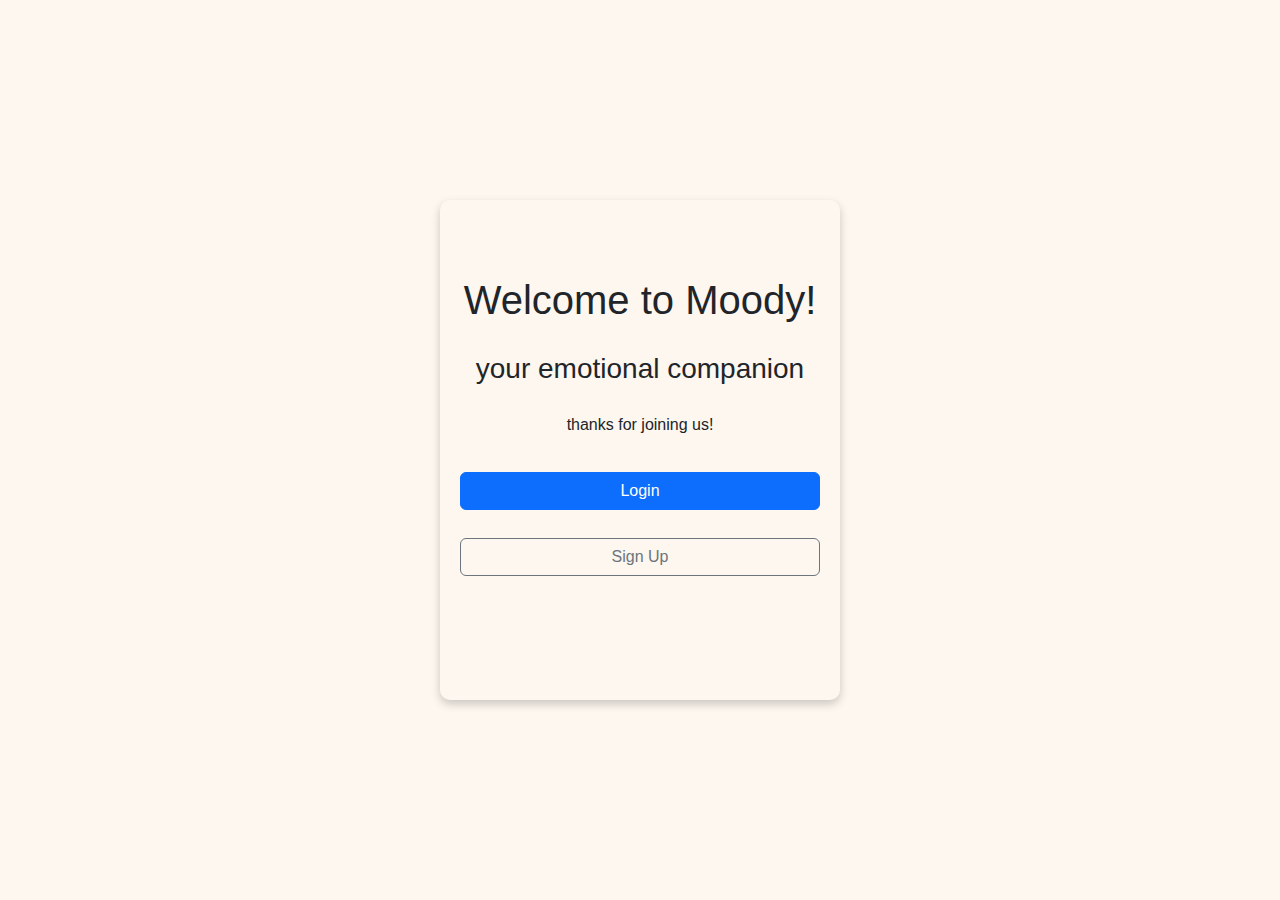
<file: mood tracker app/index.html>
<!DOCTYPE html>
<html lang="en">
<head>
  <meta charset="UTF-8">
  <meta name="viewport" content="width=device-width, initial-scale=1.0">
  <title>Mood Tracker App - Welcome</title>
  <!-- Bootstrap CSS -->
  <link href="https://cdn.jsdelivr.net/npm/bootstrap@5.3.0-alpha1/dist/css/bootstrap.min.css" rel="stylesheet">
  <!-- Font Awesome for Icons -->
  <link href="https://cdnjs.cloudflare.com/ajax/libs/font-awesome/6.0.0-beta3/css/all.min.css" rel="stylesheet">
  <!-- Custom CSS -->
  <link rel="stylesheet" href="styles.css">
  
</head>
<body>
  <div class="container-fluid">
    <div class="row full-screen d-flex justify-content-center align-items-center">
        <div class="col-md-6 col-10 text-center">
          <!-- Welcome Message -->
          <div id="welcome-message" class="mb-5">
            <h1>Welcome to Moody!</h1> 
            <h3>your emotional companion</h3>
            <p>thanks for joining us!</p> 
            <a href="login.html" class="btn btn-primary w-100 mb-2">Login</a>
            <a href="signup.html" class="btn btn-outline-secondary w-100">Sign Up</a>
          </div>
        </div>
      </div>
    </div>
  </div>

  <!-- Bootstrap JS and dependencies -->
  <script src="https://cdn.jsdelivr.net/npm/bootstrap@5.3.0-alpha1/dist/js/bootstrap.bundle.min.js"></script>
</body>
</html>
</file>
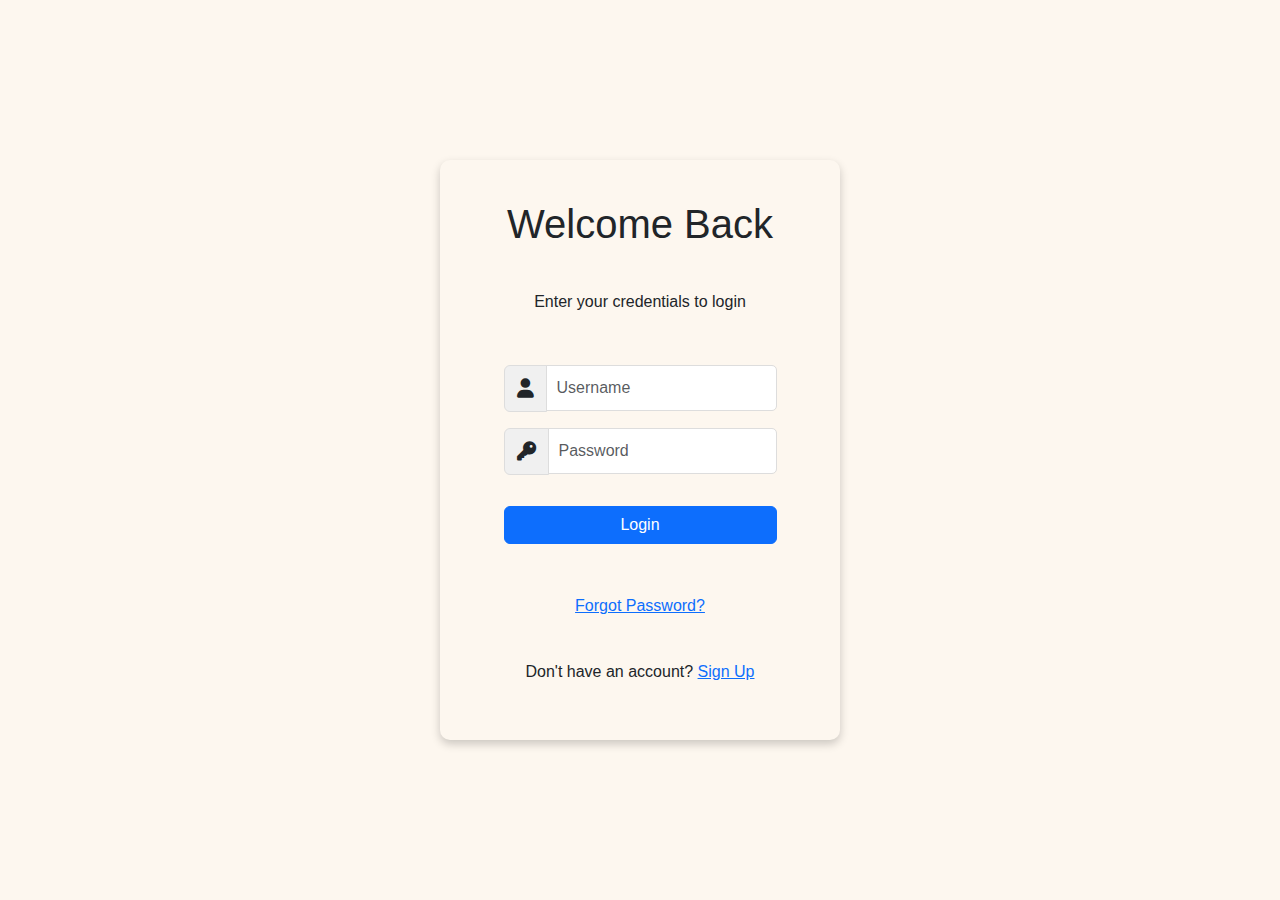
<file: mood tracker app/login.html>
<!DOCTYPE html>
<html lang="en">
<head>
  <meta charset="UTF-8">
  <meta name="viewport" content="width=device-width, initial-scale=1.0">
  <title>Mood Tracker App - Login</title>
  <!-- Bootstrap CSS -->
  <link href="https://cdn.jsdelivr.net/npm/bootstrap@5.3.0-alpha1/dist/css/bootstrap.min.css" rel="stylesheet">
  <!-- Font Awesome for Icons -->
  <link href="https://cdnjs.cloudflare.com/ajax/libs/font-awesome/6.0.0-beta3/css/all.min.css" rel="stylesheet">
  <!-- Custom CSS -->
  <link rel="stylesheet" href="styles.css">
</head>
<body>
  <div class="container-fluid">
    <div class="row full-screen d-flex justify-content-center align-items-center">
      <div class="col-md-6 col-10 text-center">
        <!-- Login Form -->
        <div id="login-form">
          <h1>Welcome Back</h1>
          <p>Enter your credentials to login</p>
          <form id="login-form-content">
            <div class="mb-3 input-group">
              <span class="input-group-text"><i class="fas fa-user"></i></span>
              <input type="text" class="form-control" id="login-username" placeholder="Username" required>
            </div>
            <div class="mb-3 input-group">
              <span class="input-group-text"><i class="fas fa-key"></i></span>
              <input type="password" class="form-control" id="login-password" placeholder="Password" required>
            </div>
            <button type="submit" class="btn btn-primary w-100">Login</button>
          </form>
          <a href="#" class="d-block mt-3 text-decoration-underline">Forgot Password?</a>
          <p class="mt-2">Don't have an account? <a href="signup.html" class="text-decoration-underline">Sign Up</a></p>
        </div>
      </div>
    </div>
  </div>

  <!-- Bootstrap JS and Dependencies -->
  <script src="https://cdn.jsdelivr.net/npm/@popperjs/core@2.11.6/dist/umd/popper.min.js"></script>
  <script src="https://cdn.jsdelivr.net/npm/bootstrap@5.3.0-alpha1/dist/js/bootstrap.min.js"></script>
</body>
</html>
</file>
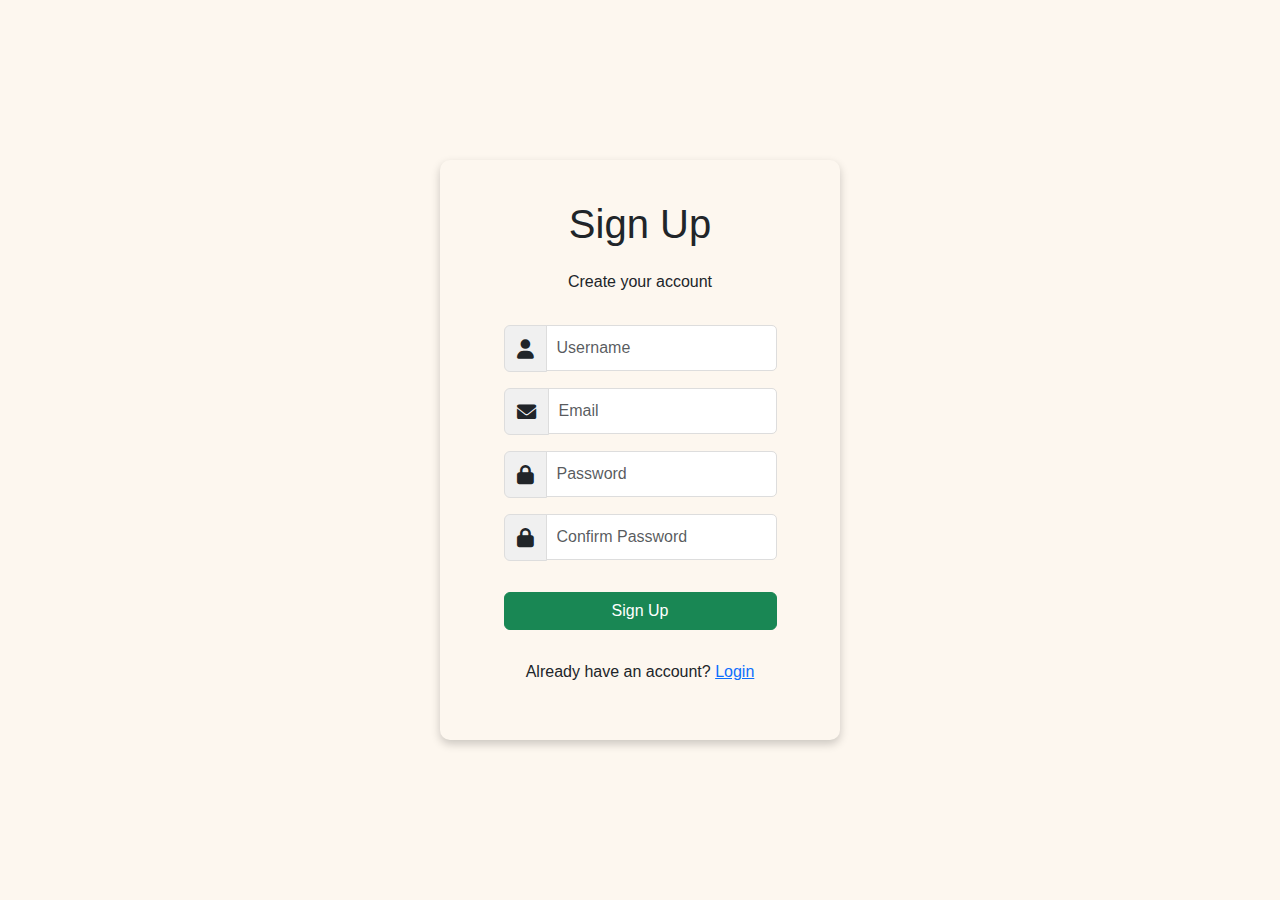
<file: mood tracker app/signup.html>
<!DOCTYPE html>
<html lang="en">
<head>
  <meta charset="UTF-8">
  <meta name="viewport" content="width=device-width, initial-scale=1.0">
  <title>Mood Tracker App - Sign Up</title>
  <!-- Bootstrap CSS -->
  <link href="https://cdn.jsdelivr.net/npm/bootstrap@5.3.0-alpha1/dist/css/bootstrap.min.css" rel="stylesheet">
  <!-- Font Awesome for Icons -->
  <link href="https://cdnjs.cloudflare.com/ajax/libs/font-awesome/6.0.0-beta3/css/all.min.css" rel="stylesheet">
  <!-- Custom CSS -->
  <link rel="stylesheet" href="styles.css">
</head>
<body>
  <div class="container-fluid">
    <div class="row full-screen d-flex justify-content-center align-items-center">
      <div class="col-md-6 col-10 text-center">
        <!-- Sign Up Form -->
        <div id="signup-form">
          <h1>Sign Up</h1>
          <p>Create your account</p>
          <form id="signup-form-content">
            <div class="mb-3 input-group">
              <span class="input-group-text"><i class="fas fa-user"></i></span>
              <input type="text" class="form-control" id="signup-username" placeholder="Username" required>
            </div>
            <div class="mb-3 input-group">
              <span class="input-group-text"><i class="fas fa-envelope"></i></span>
              <input type="email" class="form-control" id="signup-email" placeholder="Email" required>
            </div>
            <div class="mb-3 input-group">
              <span class="input-group-text"><i class="fas fa-lock"></i></span>
              <input type="password" class="form-control" id="signup-password" placeholder="Password" required>
            </div>
            <div class="mb-3 input-group">
              <span class="input-group-text"><i class="fas fa-lock"></i></span>
              <input type="password" class="form-control" id="signup-confirm-password" placeholder="Confirm Password" required>
            </div>
            <button type="submit" class="btn btn-success w-100">Sign Up</button>
          </form>
          <p class="mt-3">Already have an account? <a href="login.html" class="text-decoration-underline">Login</a></p>
        </div>
      </div>
    </div>
  </div>

  <!-- Bootstrap JS and Dependencies -->
  <script src="https://cdn.jsdelivr.net/npm/@popperjs/core@2.11.6/dist/umd/popper.min.js"></script>
  <script src="https://cdn.jsdelivr.net/npm/bootstrap@5.3.0-alpha1/dist/js/bootstrap.min.js"></script>
</body>
</html>
</file>
<file: mood tracker app/styles.css>
/* Full screen background image */
body {
  background-color: #fdf7ef;
  background-size: cover;
  background-position: center;
  height: 100vh;
  margin: 0;
  display: flex;
  justify-content: center;
  align-items: center;
  font-family: Arial, sans-serif;
}

/* Full-screen container to center content */
.container-fluid {
  width: 100%;
  height: 100%;
  display: flex;
  justify-content: center;
  align-items: center;
}

/* Centered content */
.full-screen {
  display: flex;
  justify-content: center;
  align-items: center;
  width: 100%;
  height: 100%;
}

.col-md-6 {
  width: 100%;
  max-width: 400px;
  background-color: #fdf7ef; /* Light background for readability */
  padding: 40px 20px;
  border-radius: 10px;
  box-shadow: 0 4px 10px rgba(0, 0, 0, 0.2);
  min-height: 500px; /* Ensure consistent height */
  display: flex;
  flex-direction: column;
  justify-content: center;
}

/* Ensure all sections have the same height and space content evenly */
 #login-form, #signup-form {
  min-height: 500px; /* Consistent height for login and signup */
  display: flex;
  flex-direction: column;
  justify-content: space-between; /* Evenly spaces content vertically */
  align-items: center;
}

/* Make the welcome message section smaller */
#welcome-message {
  min-height: 300px; /* Smaller height for the welcome message */
  display: flex;
  flex-direction: column;
  justify-content: space-between; /* Evenly spaces content vertically */
  align-items: center;
}

/* Active section visibility */
#login-form.active, #signup-form.active, #welcome-message.active {
  display: flex;
}

/* Input and button styles */
.input-group {
  margin-bottom: 15px;
  width: 100%;
}

.input-group-text {
  background-color: #f0f0f0; /* Light background for icons */
  border: 1px solid #ddd; /* Border for the icon container */
  display: flex;
  justify-content: center;
  align-items: center;
}

/* Icon size adjustment */
.input-group-text i {
  font-size: 1.2rem; /* Adjust the size as needed */
  line-height: 1;    /* Ensure the icons are vertically centered */
}

/* Style for input fields */
input[type="text"], input[type="password"], input[type="email"] {
  width: 100%;
  padding: 10px;
  margin-bottom: 1px;
  border-radius: 5px;
  border: 1px solid #ddd;
  font-size: 1rem;
}

/* Buttons style */
button {
  width: 100%;
  padding: 10px;
  border-radius: 5px;
  font-size: 16px;
  margin-top: 15px;
  transition: opacity 0.3s;
}

button:hover {
  opacity: 0.9;
}

/* Welcome message styling */
#login-btn, #signup-btn {
  font-size: 16px;
  margin-bottom: 10px;
}

#login-btn:hover, #signup-btn:hover {
  opacity: 0.9;
}

/* Link Styles */
a {
  text-decoration: none;
}

a:hover {
  text-decoration: underline;
}

/* Tablet screens (up to 1024px) */
@media (max-width: 1024px) {
  .col-md-6 {
    max-width: 60%; /* Reduce width to 60% of the screen */
    padding: 30px;  /* Adjust padding proportionally */
  }

  input[type="text"], input[type="password"], input[type="email"] {
    font-size: 0.95rem; /* Slightly smaller text */
  }

  button {
    font-size: 15px; /* Adjust button text size */
    padding: 8px;    /* Reduce padding for smaller screens */
  }
}

/* Mobile screens (up to 768px) */
@media (max-width: 768px) {
  .col-md-6 {
    max-width: 80%; /* Narrower form for smaller devices */
    padding: 20px;  /* Adjust padding for compactness */
    border-radius: 8px; /* Slightly smaller corners */
  }

  input[type="text"], input[type="password"], input[type="email"] {
    font-size: 0.9rem; /* Slightly smaller inputs */
  }

  button {
    font-size: 14px;
    padding: 7px; /* Compact buttons for smaller screens */
  }
}

/* Ultra-small screens (up to 480px) */
@media (max-width: 480px) {
  .col-md-6 {
    max-width: 90%; /* Form almost fills the screen */
    padding: 15px;  /* Compact padding for very small devices */
    border-radius: 6px; /* Smaller corners for a sleek look */
  }

  input[type="text"], input[type="password"], input[type="email"] {
    font-size: 0.85rem; /* Smaller font for compact screens */
  }

  button {
    font-size: 12px; /* Small buttons for ultra-small screens */
    padding: 6px;    /* Compact padding */
  }
}

 /* SVG Rolling Animation */
 .svg-container {
  position: relative;
  width: 100%;
  height: 100%;
}

.svg-icon {
  position: absolute;
  animation: rollInOut 28s linear forwards; /* Adjusted to accommodate new SVG */
}

/* Delay effect for the second SVG */
.svg-icon:nth-child(2) {
  transform: translateX(-200%); /* Start further off-screen left */
  animation: rollInOutDelayed 28s linear forwards;
  animation-delay: 3s; /* Reduced delay to 1 second */
}

/* Delay effect for the third SVG */
.svg-icon:nth-child(3) {
  transform: translateX(-300%); /* Start further off-screen left */
  animation: rollInOutDelayed 28s linear forwards;
  animation-delay: 5s; /* Reduced delay to 2 seconds */
}

/* Delay effect for the fourth SVG */
.svg-icon:nth-child(4) {
  transform: translateX(-400%); /* Start further off-screen left */
  animation: rollInOutDelayed 28s linear forwards;
  animation-delay: 7s; /* Reduced delay to 3 seconds */
}

/* Delay effect for the fifth SVG */
.svg-icon:nth-child(5) {
  transform: translateX(-500%); /* Start further off-screen left */
  animation: rollInOutDelayed 28s linear forwards;
  animation-delay: 9s; /* Reduced delay to 4 seconds */
}

/* Delay effect for the sixth SVG */
.svg-icon:nth-child(6) {
  transform: translateX(-600%); /* Start further off-screen left */
  animation: rollInOutDelayed 28s linear forwards;
  animation-delay: 11s; /* Reduced delay to 5 seconds */
}

@keyframes rollInOut {
  0% {
    transform: translateX(-100%) rotate(0deg); /* Start off-screen left */
  }
  50% {
    transform: translateX(50vw) rotate(720deg); /* Midway, spinning */
  }
  100% {
    transform: translateX(100vw) rotate(1440deg); /* End off-screen right with more rotations */
  }
}

/* Animation for the second SVG, with delayed start */
@keyframes rollInOutDelayed {
  0% {
    transform: translateX(-200%) rotate(0deg); /* Stay further off-screen left initially */
  }
  50% {
    transform: translateX(50vw) rotate(720deg); /* Midway, spinning */
  }
  100% {
    transform: translateX(100vw) rotate(1440deg); /* End off-screen right with more rotations */
  }
}
</file>
